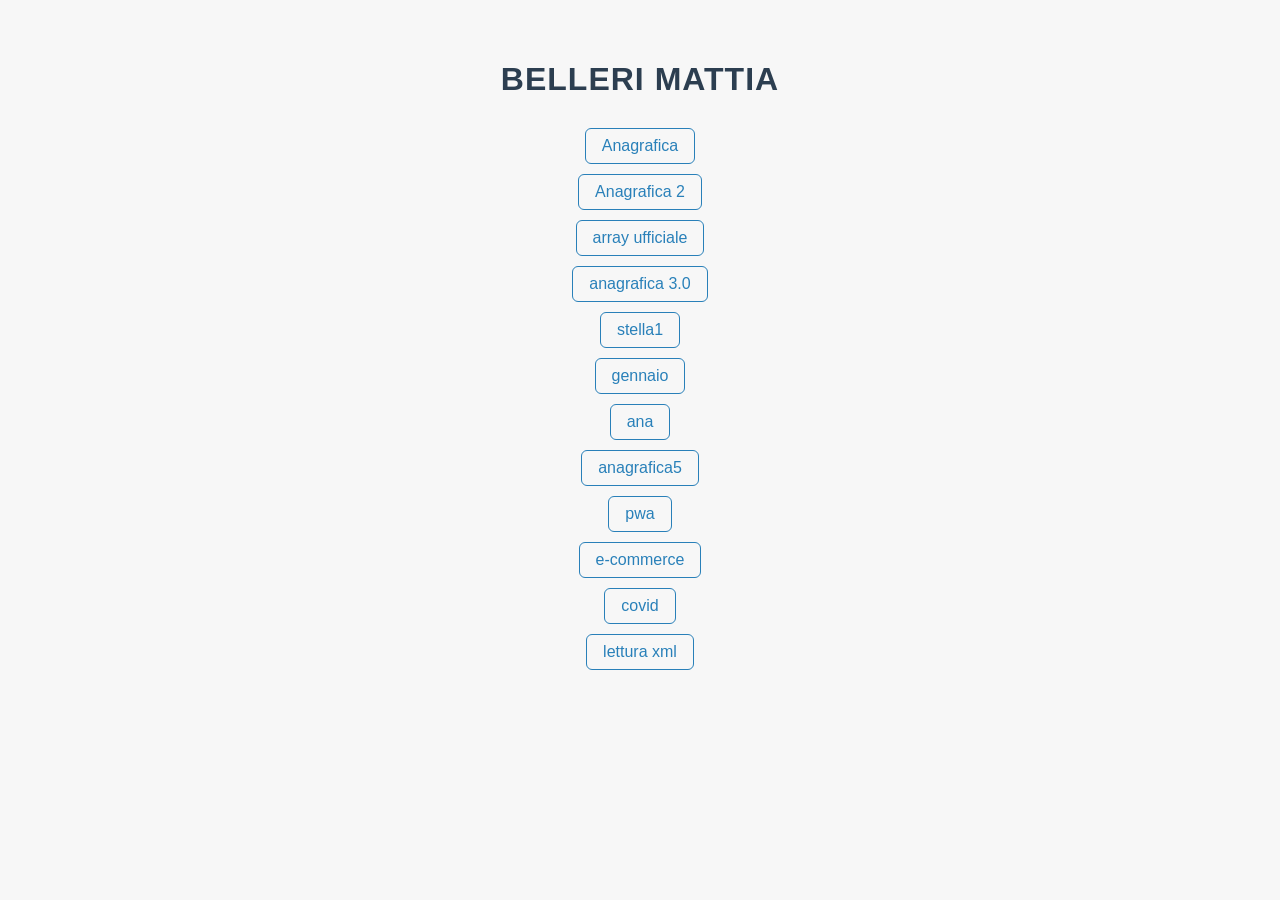
<file: index.html>
<!DOCTYPE html>
<html lang="it">

<head>
    <meta charset="UTF-8">
    <meta name="viewport" content="width=device-width, initial-scale=1.0">
    <title>Belleri Mattia</title>
    <style>
        body {
            font-family: "Segoe UI", Arial, sans-serif;
            background-color: #f7f7f7;
            color: #333;
            margin: 0;
            padding: 40px;
            text-align: center;
        }

        h1 {
            color: #2c3e50;
            margin-bottom: 30px;
            letter-spacing: 1px;
        }

        a {
            display: block;
            margin: 10px auto;
            width: fit-content;
            text-decoration: none;
            color: #2980b9;
            font-weight: 500;
            padding: 8px 16px;
            border: 1px solid #2980b9;
            border-radius: 6px;
            transition: all 0.2s ease-in-out;
        }

        a:hover {
            background-color: #2980b9;
            color: white;
        }

        a:active {
            transform: scale(0.98);
        }
    </style>
</head>

<body>
    <h1>BELLERI MATTIA</h1>

    <a href="eserciziBelleri/anagrafica.html" target="_blank" rel="noopener noreferrer">Anagrafica</a></body>
    <a href="eserciziBelleri/anagrafica2.html" target="_blank" rel="noopener noreferrer">Anagrafica 2</a></body>
    <a href="eserciziBelleri/array ufficiale.html" target="_blank" rel="noopener noreferrer">array ufficiale </a></body>
    <a href="eserciziBelleri/anagrafica 3.0.html" target="_blank" rel="noopener noreferrer">anagrafica 3.0</a></body>
     <a href="eserciziBelleri/stella1.html" target="_blank" rel="noopener noreferrer">stella1</a></body>
   <a href="eserciziBelleri/gennaio.html" target="_blank" rel="noopener noreferrer">gennaio</a></body>
   <a href="eserciziBelleri/ana.html" target="_blank" rel="noopener noreferrer">ana</a></body>
     <a href="eserciziBelleri/anagrafica5.html" target="_blank" rel="noopener noreferrer">anagrafica5</a></body>
     <a href="eserciziBelleri/pwa.html" target="_blank" rel="noopener noreferrer">pwa</a></body>
    <a href="eserciziBelleri/e-commerce.html" target="_blank" rel="noopener noreferrer">e-commerce</a></body>
     <a href="eserciziBelleri/covid.html" target="_blank" rel="noopener noreferrer">covid</a></body>
     <a href="eserciziBelleri/letturaxml.html" target="_blank" rel="noopener noreferrer">lettura xml</a></body>


</html>
</file>
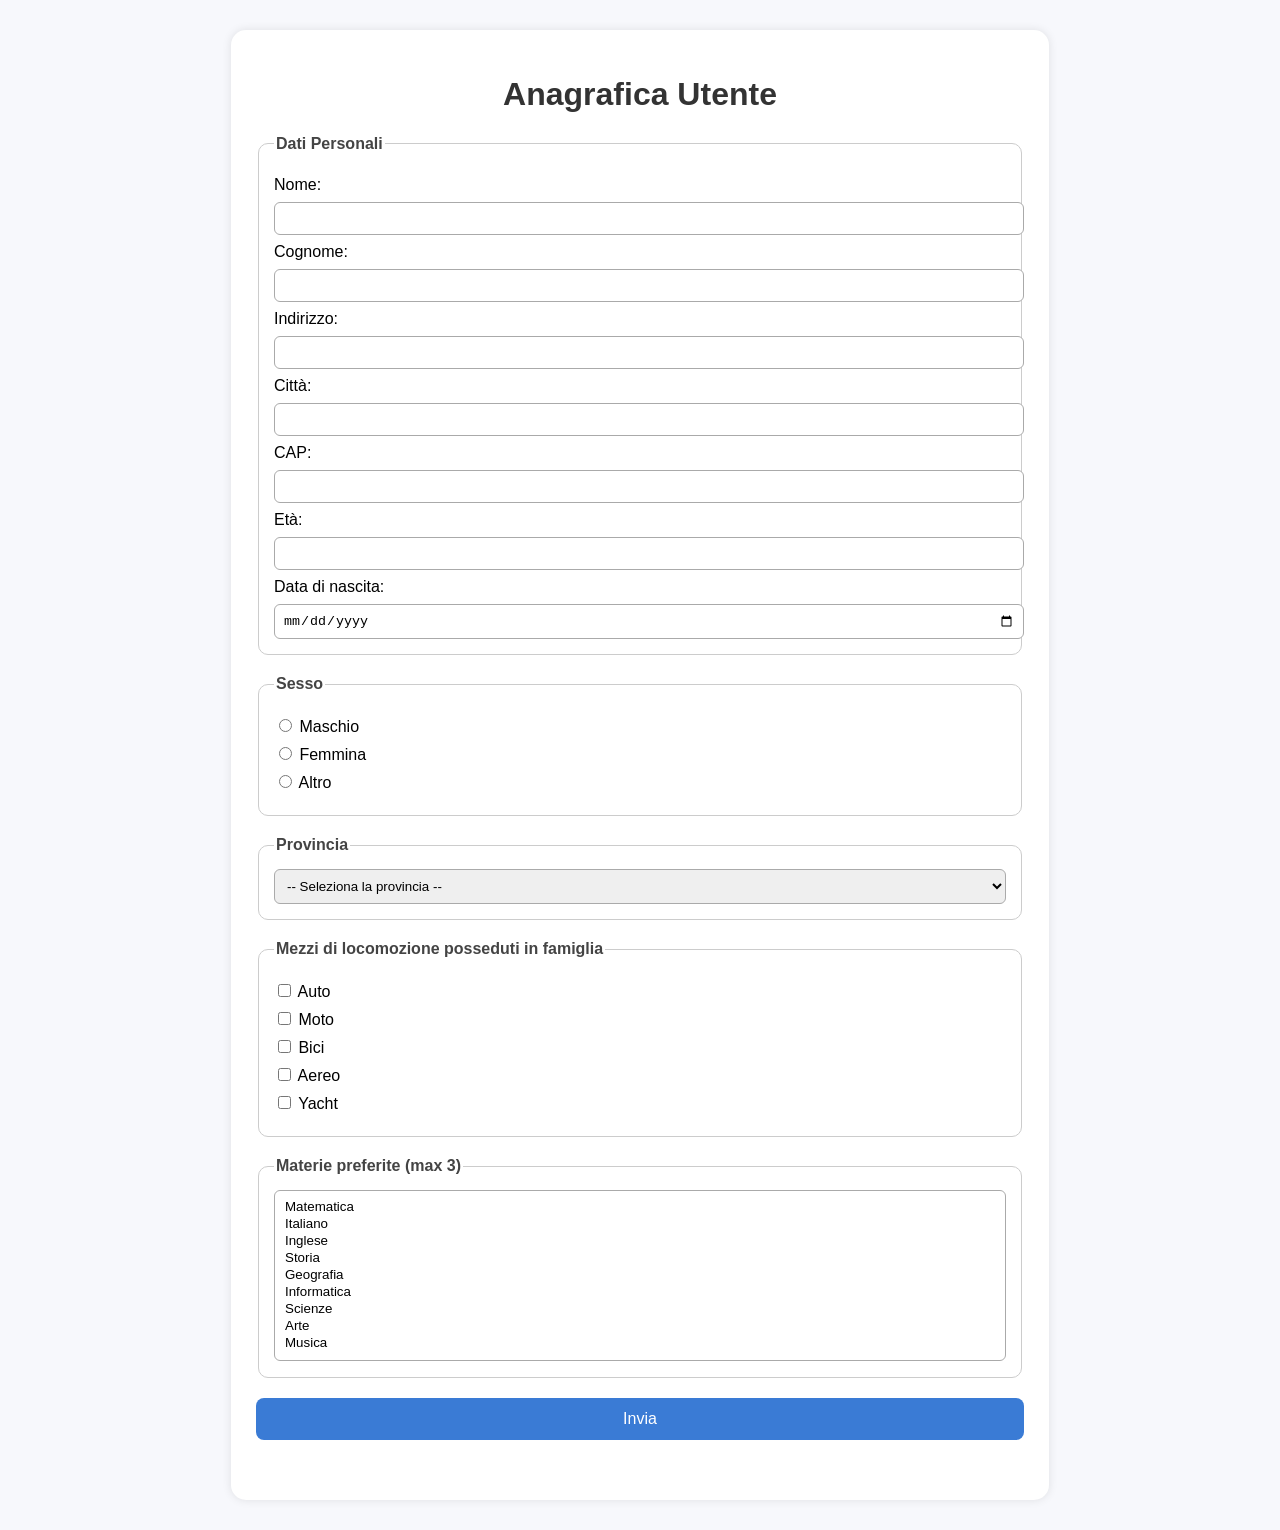
<file: anagrafica2.0html.html>
<!DOCTYPE html>
<html lang="it">
<head>
<meta charset="UTF-8">
<meta name="viewport" content="width=device-width, initial-scale=1.0">
<title>Anagrafica Utente</title>
<style>
body { font-family: Arial, sans-serif; background-color: #f7f8fc; margin:0; padding:0; }
.container { width: 60%; max-width:800px; margin:30px auto; background:white; padding:25px; border-radius:15px; box-shadow:0 0 10px rgba(0,0,0,0.1); }
h1 { text-align:center; color:#333; }
form { display:flex; flex-direction:column; gap:20px; }
fieldset { border:1px solid #ccc; border-radius:10px; padding:15px; }
legend { font-weight:bold; color:#444; }
label { display:block; margin:8px 0; }
input[type="text"], input[type="number"], input[type="date"], select { width:100%; padding:8px; border:1px solid #aaa; border-radius:6px; }
button { background-color:#3a7bd5; color:white; border:none; padding:12px; border-radius:8px; font-size:16px; cursor:pointer; transition: background-color 0.2s ease; }
button:hover { background-color:#2f5fa3; }
#risultato { margin-top:15px; text-align:center; font-weight:bold; color:#2f5fa3; }
</style>
</head>
<body>
<div class="container">
<h1>Anagrafica Utente</h1>
<form id="anagraficaForm">
<fieldset>
<legend>Dati Personali</legend>
<label>Nome:</label>
<input type="text" id="nome" required>
<label>Cognome:</label>
<input type="text" id="cognome" required>
<label>Indirizzo:</label>
<input type="text" id="indirizzo">
<label>Città:</label>
<input type="text" id="citta">
<label>CAP:</label>
<input type="number" id="cap" min="10000" max="99999">
<label>Età:</label>
<input type="number" id="eta" min="0" max="120">
<label>Data di nascita:</label>
<input type="date" id="dataNascita" required>
</fieldset>

<fieldset>
<legend>Sesso</legend>
<label><input type="radio" name="sesso" value="Maschio"> Maschio</label>
<label><input type="radio" name="sesso" value="Femmina"> Femmina</label>
<label><input type="radio" name="sesso" value="Altro"> Altro</label>
</fieldset>

<fieldset>
<legend>Provincia</legend>
<select id="provincia">
<option value="">-- Seleziona la provincia --</option>
<option value="MI">Milano</option>
<option value="RM">Roma</option>
<option value="TO">Torino</option>
<option value="NA">Napoli</option>
<option value="FI">Firenze</option>
<option value="VE">Venezia</option>
<option value="BA">Bari</option>
</select>
</fieldset>

<fieldset>
<legend>Mezzi di locomozione posseduti in famiglia</legend>
<label><input type="checkbox" name="mezzi" value="Auto"> Auto</label>
<label><input type="checkbox" name="mezzi" value="Moto"> Moto</label>
<label><input type="checkbox" name="mezzi" value="Bici"> Bici</label>
<label><input type="checkbox" name="mezzi" value="Aereo"> Aereo</label>
<label><input type="checkbox" name="mezzi" value="Yacht"> Yacht</label>
</fieldset>

<fieldset>
<legend>Materie preferite (max 3)</legend>
<select id="materie" multiple size="9">
<option value="Matematica">Matematica</option>
<option value="Italiano">Italiano</option>
<option value="Inglese">Inglese</option>
<option value="Storia">Storia</option>
<option value="Geografia">Geografia</option>
<option value="Informatica">Informatica</option>
<option value="Scienze">Scienze</option>
<option value="Arte">Arte</option>
<option value="Musica">Musica</option>
</select>
</fieldset>

<button type="submit">Invia</button>
<div id="risultato"></div>
</form>
</div>

<script>
var form = document.getElementById("anagraficaForm");
var materieSelect = document.getElementById("materie");
var risultato = document.getElementById("risultato");

materieSelect.onchange = function() {
  var count = 0;
  for (var i=0;i<materieSelect.options.length;i++){
    if(materieSelect.options[i].selected) count++;
  }
  if(count>3){
    alert("Puoi selezionare al massimo 3 materie.");
    materieSelect.options[materieSelect.selectedIndex].selected=false;
  }
}

form.onsubmit = function(event){
  event.preventDefault();

  var nome = document.getElementById("nome").value;
  var cognome = document.getElementById("cognome").value;
  var data = document.getElementById("dataNascita").value;
  if(data==""){ alert("Inserisci la data di nascita!"); return; }

  var anno = new Date(data).getFullYear();
  var generazione="";
  if(anno>=1901 && anno<=1927) generazione="Greatest Generation";
  else if(anno>=1928 && anno<=1945) generazione="Generazione Silenziosa";
  else if(anno>=1946 && anno<=1964) generazione="Baby Boomers";
  else if(anno>=1965 && anno<=1980) generazione="Generazione X";
  else if(anno>=1981 && anno<=1996) generazione="Millennials";
  else if(anno>=1997 && anno<=2012) generazione="Generazione Z";
  else if(anno>=2013) generazione="Generazione Alpha";
  else generazione="Anno non valido";

  var sessoElems=document.getElementsByName("sesso");
  var sesso="";
  for(var i=0;i<sessoElems.length;i++){
    if(sessoElems[i].checked){ sesso=sessoElems[i].value; break; }
  }

  var mezziElems=document.getElementsByName("mezzi");
  var mezziArray=[];
  for(var i=0;i<mezziElems.length;i++){
    if(mezziElems[i].checked) mezziArray.push(mezziElems[i].value);
  }

  var materieArray=[];
  for(var i=0;i<materieSelect.options.length;i++){
    if(materieSelect.options[i].selected) materieArray.push(materieSelect.options[i].value);
  }

  var provincia=document.getElementById("provincia").value;

  risultato.innerHTML=
  "Ciao "+nome+" "+cognome+"!<br>"+
  "Sesso: "+(sesso||"non selezionato")+"<br>"+
  "Provincia: "+(provincia||"non selezionata")+"<br>"+
  "Appartieni alla <strong>"+generazione+"</strong>.<br>"+
  "Mezzi posseduti: "+(mezziArray.length>0?mezziArray.join(", "):"nessuno")+"<br>"+
  "Materie preferite: "+(materieArray.length>0?materieArray.join(", "):"nessuna");
}
</script>
</body>
</html>
</file>
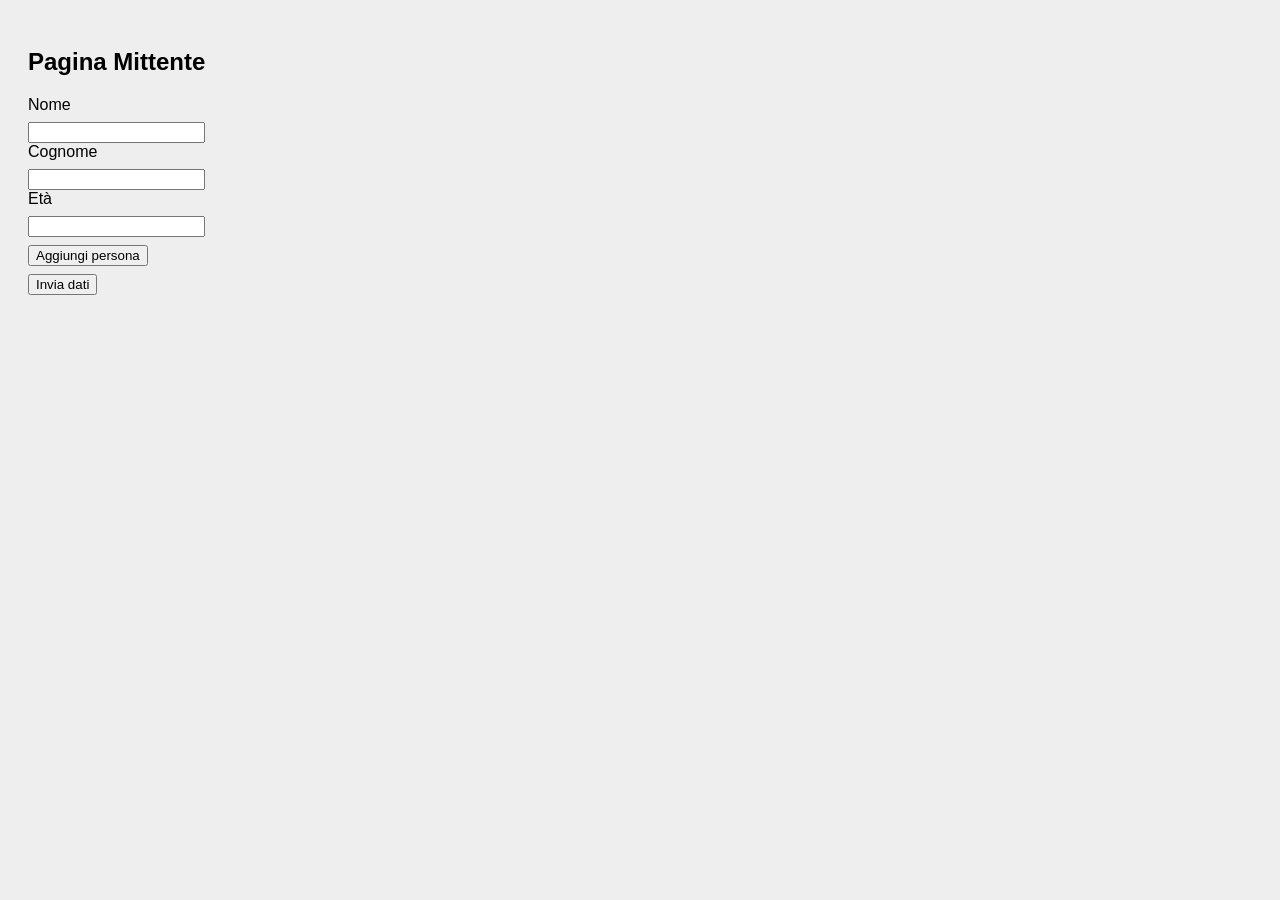
<file: eserciziBelleri/ana.html>
<!DOCTYPE html>
<html lang="it">
<head>
<meta charset="UTF-8">
<title>Anagrafica 3.0</title>

<style>
body {
    font-family: Arial;
    background-color: #eee;
    padding: 20px;
}

input, button {
    display: block;
    margin-top: 8px;
}

table {
    border-collapse: collapse;
    margin-top: 20px;
}

th, td {
    border: 1px solid black;
    padding: 6px;
}
</style>
</head>

<body>

<h2 id="titolo"></h2>

<!-- ===== MITTENTE ===== -->
<div id="mittente">
    <label>Nome</label>
    <input type="text" id="nome">

    <label>Cognome</label>
    <input type="text" id="cognome">

    <label>Età</label>
    <input type="number" id="eta">

    <button onclick="aggiungi()">Aggiungi persona</button>
    <button onclick="invia()">Invia dati</button>
</div>

<!-- ===== DESTINATARIO ===== -->
<div id="destinatario" style="display:none">
    <table>
        <tr>
            <th>Indice</th>
            <th>Nome</th>
            <th>Cognome</th>
            <th>Età</th>
        </tr>
        <tbody id="tabella"></tbody>
    </table>
</div>

<script>
let parametri = new URLSearchParams(window.location.search);
let indici = parametri.get("indici");

// array globale
let persone = [];

// ===== MITTENTE =====
if (indici == null) {

    document.getElementById("titolo").innerHTML = "Pagina Mittente";

    function aggiungi() {

        let nome = document.getElementById("nome").value;
        let cognome = document.getElementById("cognome").value;
        let eta = document.getElementById("eta").value;

        let persona = {
            nome: nome,
            cognome: cognome,
            eta: eta
        };

        persone.push(persona);

        // pulizia campi
        document.getElementById("nome").value = "";
        document.getElementById("cognome").value = "";
        document.getElementById("eta").value = "";
    }

    function invia() {

        // salvo array nel localStorage
        localStorage.setItem("persone", JSON.stringify(persone));

        // creo indici 01, 02, ...
        let listaIndici = "";
        for (let i = 0; i < persone.length; i++) {
            listaIndici += (i + 1).toString().padStart(2, "0") + ",";
        }

        listaIndici = listaIndici.slice(0, -1);

        // ricarico la pagina con parametri
        window.location.search = "?indici=" + listaIndici;
    }

// ===== DESTINATARIO =====
} else {

    document.getElementById("titolo").innerHTML = "Pagina Destinatario";
    document.getElementById("mittente").style.display = "none";
    document.getElementById("destinatario").style.display = "block";

    let persone = JSON.parse(localStorage.getItem("persone"));
    let arrayIndici = indici.split(",");

    let tabella = document.getElementById("tabella");

    for (let i = 0; i < persone.length; i++) {
        tabella.innerHTML +=
            "<tr>" +
            "<td>" + arrayIndici[i] + "</td>" +
            "<td>" + persone[i].nome + "</td>" +
            "<td>" + persone[i].cognome + "</td>" +
            "<td>" + persone[i].eta + "</td>" +
            "</tr>";
    }
}
</script>

</body>
</html>
</file>
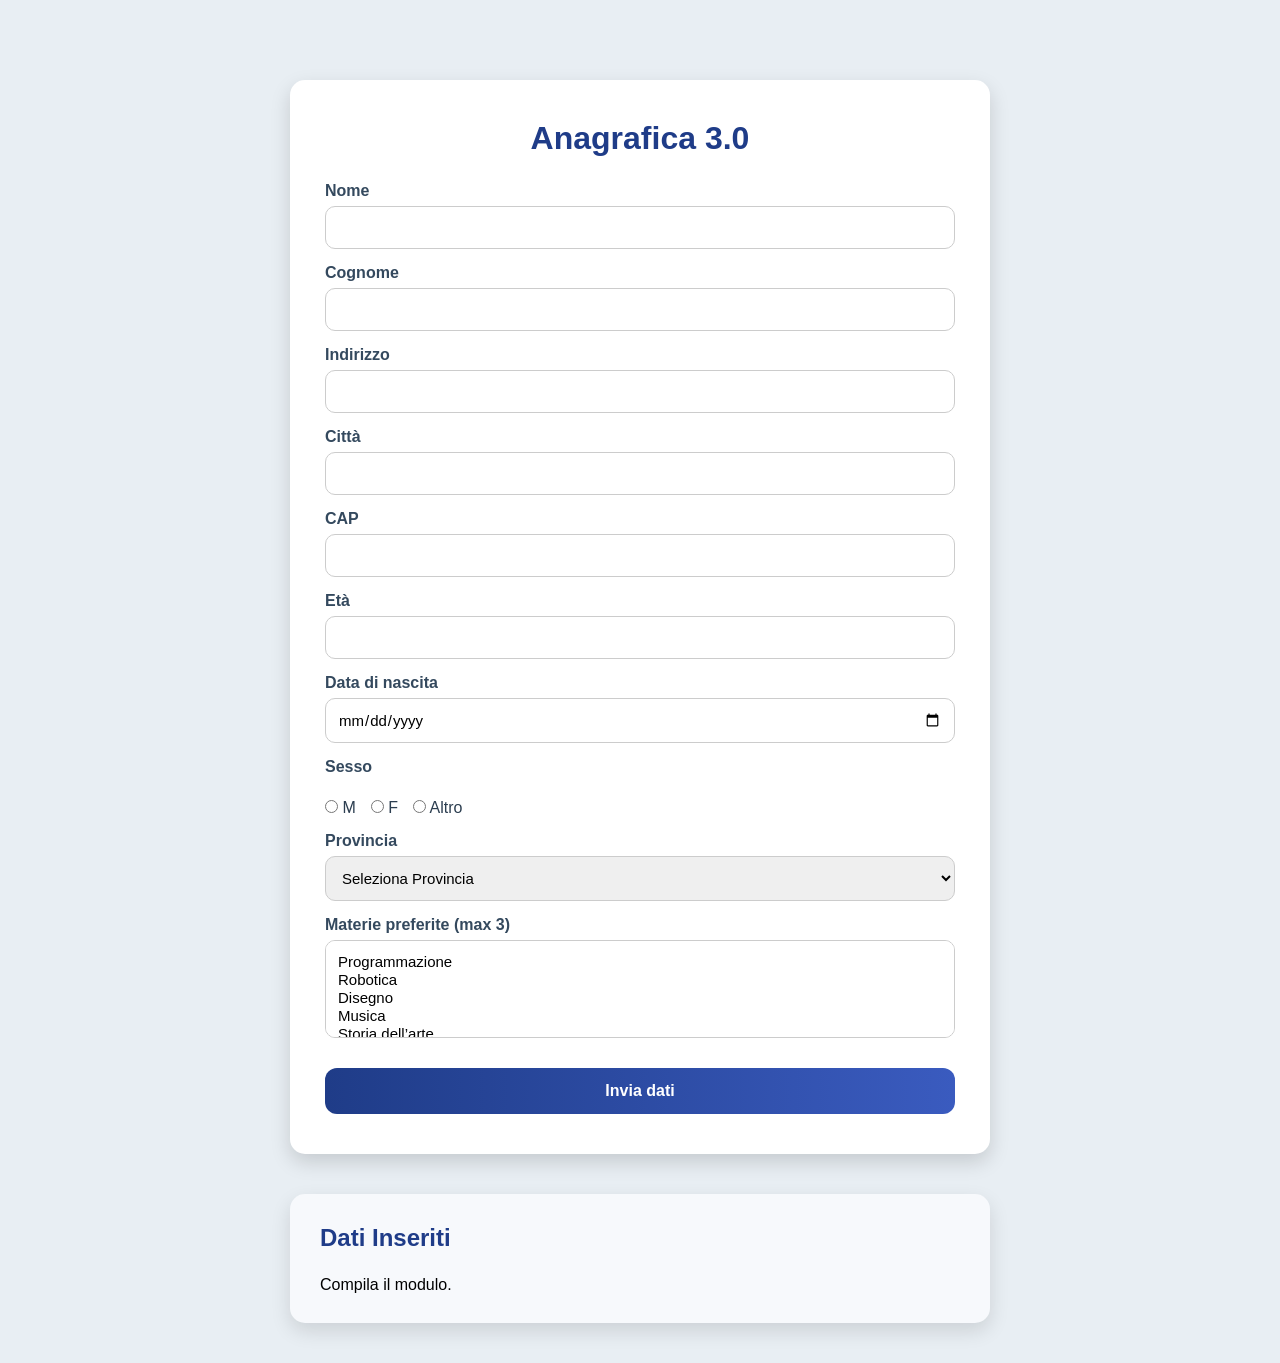
<file: eserciziBelleri/anagrafica 3.0.html>
<html lang="it">
<head>
<meta charset="UTF-8">
<meta name="viewport" content="width=device-width, initial-scale=1.0">
<title>Anagrafica 3.0</title>
<link rel="stylesheet" href="style.css">
</head>
<body>

<form id="anagraficaForm">
    <h1>Anagrafica 3.0</h1>

    <label for="nome">Nome</label>
    <input type="text" id="nome" name="nome" required>

    <label for="cognome">Cognome</label>
    <input type="text" id="cognome" name="cognome" required>

    <label for="indirizzo">Indirizzo</label>
    <input type="text" id="indirizzo" name="indirizzo">

    <label for="citta">Città</label>
    <input type="text" id="citta" name="citta">

    <label for="cap">CAP</label>
    <input type="text" id="cap" name="cap">

    <label for="eta">Età</label>
    <input type="number" id="eta" name="eta">

    <label for="dataNascita">Data di nascita</label>
    <input type="date" id="dataNascita" name="dataNascita">

    <label>Sesso</label>
    <div class="radio-group">
        <label><input type="radio" name="sesso" value="M"> M</label>
        <label><input type="radio" name="sesso" value="F"> F</label>
        <label><input type="radio" name="sesso" value="Altro"> Altro</label>
    </div>

    <label for="provincia">Provincia</label>
    <select id="provincia" name="provincia">
        <option value="">Seleziona Provincia</option>
        <option value="FI">Firenze</option>
        <option value="BO">Bologna</option>
        <option value="MI">Milano</option>
        <option value="RM">Roma</option>
        <option value="TO">Torino</option>
        <option value="PA">Palermo</option>
        <option value="VE">Venezia</option>
        <option value="NA">Napoli</option>
        <option value="CT">Catania</option>
        <option value="GE">Genova</option>
    </select>

    <label>Materie preferite (max 3)</label>
    <select id="materie" name="materie" multiple>
        <option>Programmazione</option>
        <option>Robotica</option>
        <option>Disegno</option>
        <option>Musica</option>
        <option>Storia dell’arte</option>
        <option>Geografia</option>
        <option>Letteratura</option>
        <option>Scienze</option>
        <option>Educazione fisica</option>
    </select>

    <input type="button" value="Invia dati" onclick="miaFunzione()">
</form>

<div id="output">
    <h2>Dati Inseriti</h2>
    <p>Compila il modulo.</p>
</div>

<script>
function miaFunzione() {
    let persona = {};

    persona.nome = document.getElementById("nome").value;
    persona.cognome = document.getElementById("cognome").value;
    persona.indirizzo = {
        via: document.getElementById("indirizzo").value,
        citta: document.getElementById("citta").value,
        cap: document.getElementById("cap").value
    };
    persona.eta = parseInt(document.getElementById("eta").value);
    persona.dataNascita = document.getElementById("dataNascita").value;

    let radios = document.getElementsByName("sesso");
    persona.sesso = "Non specificato";
    for (let i = 0; i < radios.length; i++) {
        if (radios[i].checked) {
            persona.sesso = radios[i].value;
            break;
        }
    }

    persona.provincia = document.getElementById("provincia").value;

    let checkbox = document.getElementsByName("mezzi");
    persona.mezziPosseduti = [];
    for (let i = 0; i < checkbox.length; i++) {
        if (checkbox[i].checked) persona.mezziPosseduti.push(checkbox[i].value);
    }
    if (persona.mezziPosseduti.length === 0) persona.mezziPosseduti = ["Nessuno"];

    let selected = document.getElementById("materie").selectedOptions;
    persona.materiePreferite = [];
    for (let i = 0; i < selected.length; i++) {
        persona.materiePreferite.push(selected[i].value);
    }
    if (persona.materiePreferite.length === 0) persona.materiePreferite = ["Nessuna"];

    let eta = persona.eta;
    if (eta >= 0 && eta <= 12) persona.generazione = "Generazione Alpha";
    else if (eta >= 13 && eta <= 28) persona.generazione = "Generazione Z";
    else if (eta >= 29 && eta <= 44) persona.generazione = "Millennials";
    else if (eta >= 45 && eta <= 60) persona.generazione = "Generazione X";
    else if (eta >= 61 && eta <= 79) persona.generazione = "Baby Boomers";
    else if (eta >= 80 && eta <= 97) persona.generazione = "Silent Generation";
    else if (eta >= 98) persona.generazione = "Greatest Generation";
    else persona.generazione = "Età non valida o non inserita";

    let html = "<h2>Dati Inseriti</h2>";
    html += "<p><strong>Nome:</strong> " + persona.nome + "</p>";
    html += "<p><strong>Cognome:</strong> " + persona.cognome + "</p>";
    html += "<p><strong>Indirizzo:</strong> " + persona.indirizzo.via + "</p>";
    html += "<p><strong>Città:</strong> " + persona.indirizzo.citta + "</p>";
    html += "<p><strong>CAP:</strong> " + persona.indirizzo.cap + "</p>";
    html += "<p><strong>Età:</strong> " + (persona.eta || "Non specificata") + "</p>";
    html += "<p><strong>Data di nascita:</strong> " + (persona.dataNascita || "Non indicata") + "</p>";
    html += "<p><strong>Sesso:</strong> " + persona.sesso + "</p>";
    html += "<p><strong>Provincia:</strong> " + persona.provincia + "</p>";
    html += "<p><strong>Mezzi posseduti:</strong> " + persona.mezziPosseduti.join(", ") + "</p>";
    html += "<p><strong>Materie preferite:</strong> " + persona.materiePreferite.join(", ") + "</p>";
    html += "<p><strong>Generazione:</strong> " + persona.generazione + "</p>";

    document.getElementById("output").innerHTML = html;
}
</script>

</body>
</html>
</file>
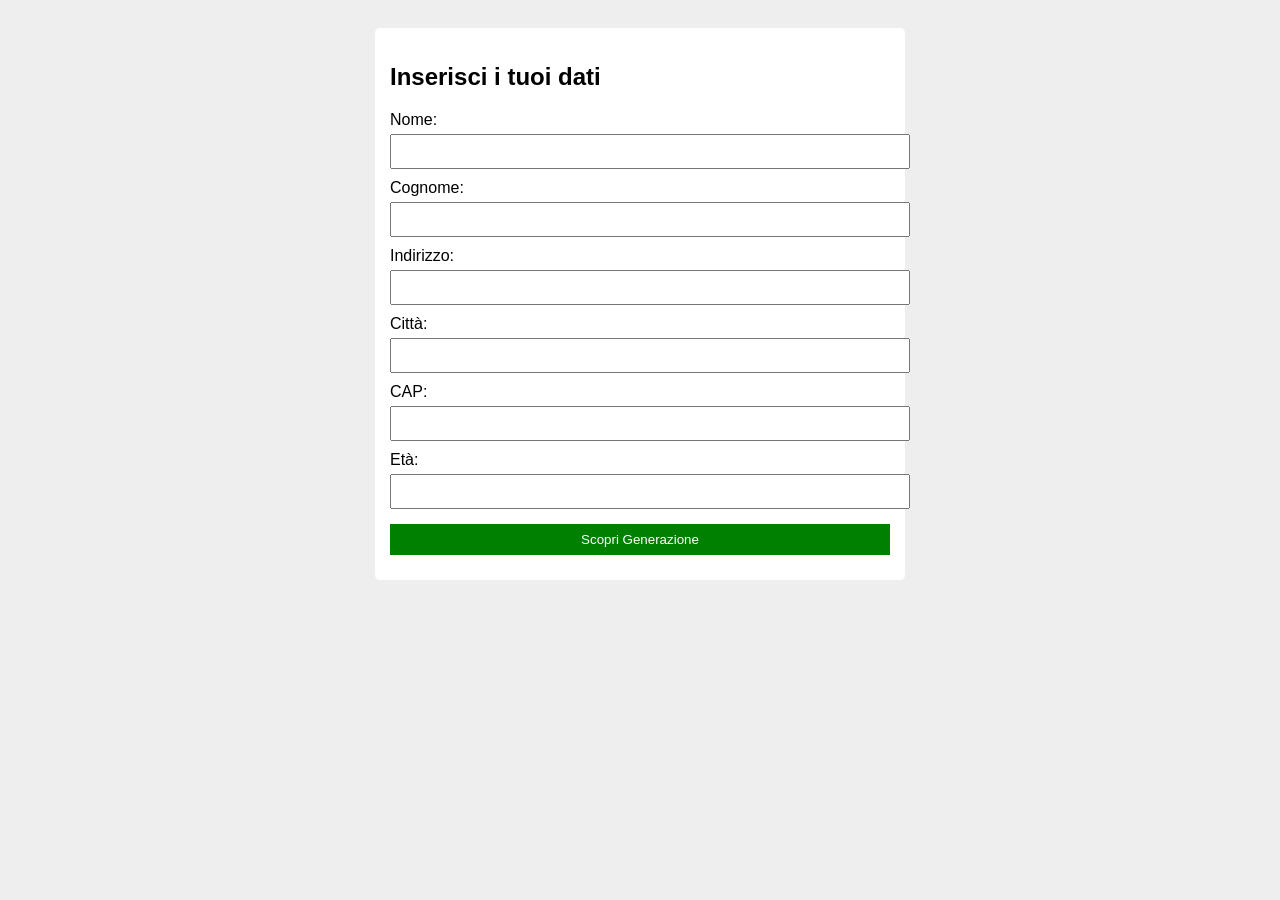
<file: eserciziBelleri/anagrafica.html>
<!DOCTYPE html>
<html lang="it">
<head>
    <meta charset="UTF-8">
    <title>Dati Utente</title>
    <style>
        body {
            font-family: Arial;
            background: #eee;
            padding: 20px;
        }
        .box {
            background: white;
            padding: 15px;
            max-width: 500px;
            margin: auto;
            border-radius: 5px;
        }
        input, button {
            width: 100%;
            padding: 8px;
            margin-top: 5px;
            margin-bottom: 10px;
        }
        button {
            background: green;
            color: white;
            border: none;
        }
    </style>
</head>
<body>

<div class="box">
    <h2>Inserisci i tuoi dati</h2>

    <form name="formUtente">
        <label>Nome:</label>
        <input type="text" name="nome" required>

        <label>Cognome:</label>
        <input type="text" name="cognome" required>

        <label>Indirizzo:</label>
        <input type="text" name="indirizzo" required>

        <label>Città:</label>
        <input type="text" name="citta" required>

        <label>CAP:</label>
        <input type="text" name="cap" required>

        <label>Età:</label>
        <input type="number" name="eta" required min="0" max="120">

        <button type="button" onclick="calcola()">Scopri Generazione</button>
    </form>
</div>

<script>
function calcola() {
    let nome = document.formUtente.nome.value;
    let cognome = document.formUtente.cognome.value;
    let indirizzo = document.formUtente.indirizzo.value;
    let citta = document.formUtente.citta.value;
    let cap = document.formUtente.cap.value;
    let eta = document.formUtente.eta.value;

    if (eta == "" || eta < 0) {
        alert("Inserisci un'età valida!");
        return;
    }

    let anno = 2025 - eta;

    let gen = "";

    if (anno >= 2013) gen = "Generazione Alpha (2013 - oggi)";
    else if (anno >= 1997) gen = "Generazione Z (1997 - 2012)";
    else if (anno >= 1981) gen = "Millennials (1981 - 1996)";
    else if (anno >= 1965) gen = "Generazione X (1965 - 1980)";
    else if (anno >= 1946) gen = "Baby Boomers (1946 - 1964)";
    else if (anno >= 1928) gen = "Generazione Silenziosa (1928 - 1945)";
    else gen = "Greatest Generation (1901 - 1927)";

    alert(
        "Ciao " + nome + " " + cognome + "!\n" +
        "Abiti in " + indirizzo + ", " + citta + " (" + cap + ").\n" +
        "Hai " + eta + " anni e appartieni a: " + gen + "."
    );
}
</script>

</body>
</html>
</file>
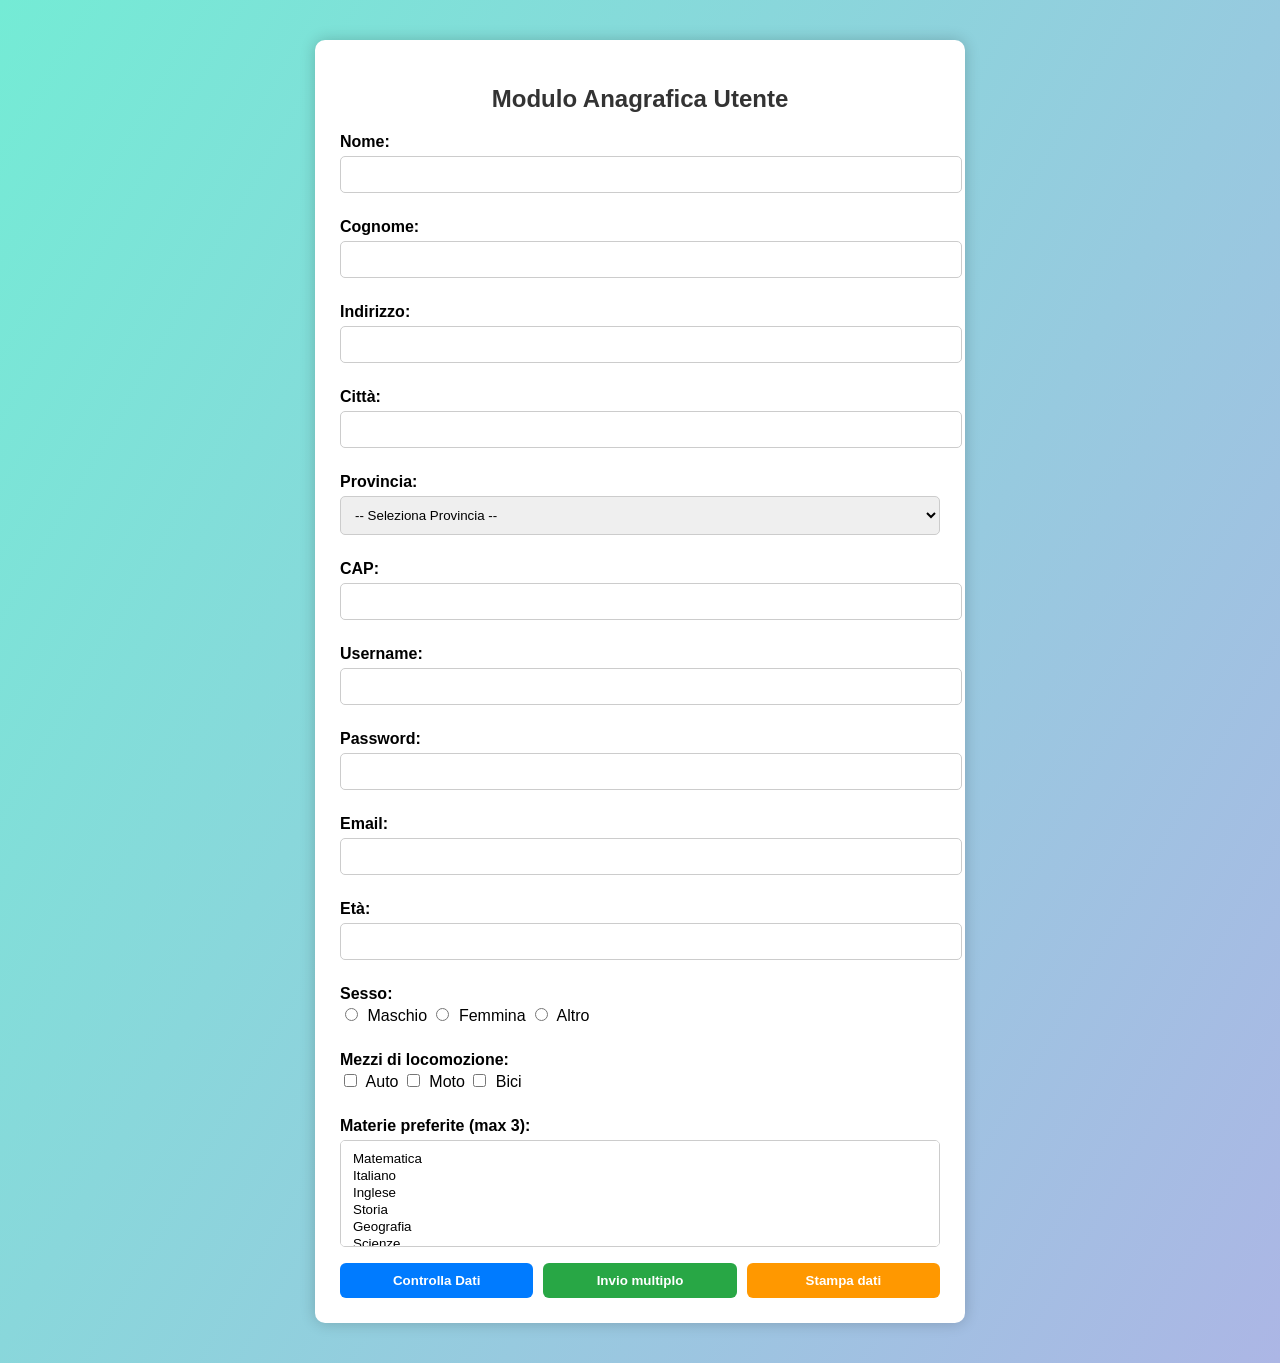
<file: eserciziBelleri/anagrafica5.html>
<!DOCTYPE html>
<html lang="it">
<head>
<meta charset="UTF-8">
<title>Registrazione Utente</title>

<style>
    body {
        font-family: Verdana, sans-serif;
        background: linear-gradient(120deg, #74ebd5, #ACB6E5);
        margin: 0;
        padding: 0;
    }

    .container {
        width: 600px;
        margin: 40px auto;
        background: white;
        padding: 25px;
        border-radius: 10px;
        box-shadow: 0 0 15px rgba(0,0,0,0.2);
    }

    h2 {
        text-align: center;
        color: #333;
    }

    label {
        font-weight: bold;
        margin-top: 10px;
        display: block;
    }

    input, select {
        width: 100%;
        padding: 10px;
        margin-top: 5px;
        margin-bottom: 15px;
        border-radius: 5px;
        border: 1px solid #ccc;
    }

    .radio-group, .check-group {
        margin-bottom: 15px;
    }

    .radio-group input,
    .check-group input {
        width: auto;
        margin-right: 5px;
    }

    .buttons {
        display: flex;
        gap: 10px;
    }

    button {
        flex: 1;
        padding: 10px;
        border: none;
        border-radius: 6px;
        color: white;
        font-weight: bold;
        cursor: pointer;
    }

    .btn-validate { background: #007bff; }
    .btn-send { background: #28a745; }
    .btn-print { background: #ff9800; }
</style>
</head>

<body>

<div class="container">
    <h2>Modulo Anagrafica Utente</h2>

    <label>Nome:</label>
    <input type="text" id="nome">

    <label>Cognome:</label>
    <input type="text" id="cognome">

    <label>Indirizzo:</label>
    <input type="text" id="indirizzo">

    <label>Città:</label>
    <input type="text" id="citta">

    <label>Provincia:</label>
    <select id="provincia">
        <option value="">-- Seleziona Provincia --</option>
        <option value="RM">Roma</option>
        <option value="MI">Milano</option>
        <option value="NA">Napoli</option>
        <option value="TO">Torino</option>
        <option value="FI">Firenze</option>
    </select>

    <label>CAP:</label>
    <input type="text" id="cap">

    <label>Username:</label>
    <input type="text" id="username">

    <label>Password:</label>
    <input type="password" id="password">

    <label>Email:</label>
    <input type="text" id="email">

    <label>Età:</label>
    <input type="number" id="eta" min="0" max="120">

    <label>Sesso:</label>
    <div class="radio-group">
        <input type="radio" name="sesso" value="Maschio"> Maschio
        <input type="radio" name="sesso" value="Femmina"> Femmina
        <input type="radio" name="sesso" value="Altro"> Altro
    </div>

    <label>Mezzi di locomozione:</label>
    <div class="check-group">
        <input type="checkbox" name="mezzi" value="Auto"> Auto
        <input type="checkbox" name="mezzi" value="Moto"> Moto
        <input type="checkbox" name="mezzi" value="Bici"> Bici
    </div>

    <label>Materie preferite (max 3):</label>
    <select id="materie" multiple size="5">
        <option>Matematica</option>
        <option>Italiano</option>
        <option>Inglese</option>
        <option>Storia</option>
        <option>Geografia</option>
        <option>Scienze</option>
    </select>

    <div class="buttons">
        <button class="btn-validate" onclick="valida()">Controlla Dati</button>
        <button class="btn-send" onclick="inviaMultiplo()">Invio multiplo</button>
        <button class="btn-print" onclick="vaiAllaStampa()">Stampa dati</button>
    </div>
</div>

<script>

    function inviaMultiplo() {
    
        let nome = document.getElementById("nome").value.trim();
        let cognome = document.getElementById("cognome").value.trim();
        let cap = document.getElementById("cap").value.trim();
        let username = document.getElementById("username").value.trim();
        let password = document.getElementById("password").value.trim();
        let email = document.getElementById("email").value.trim();
        let eta = document.getElementById("eta").value;
  
        let nomeCognomeRegex = /^[A-Za-z]+$/;
        let capRegex = /^[0-9]+$/;
        let usernameRegex = /^[A-Za-z0-9!@#$%^&*._-]{3,16}$/;
        let emailRegex = /^[^\s@]+@[^\s@]+\.[^\s@]+$/;
        let passwordRegex = /^(?=.*[A-Z])(?=.*[0-9])(?=.*[!@#$%^&*._-]).{4,}$/;
    
    
        if (nome === "" || !nomeCognomeRegex.test(nome)) {
            alert("Nome non valido: solo lettere.");
            return;
        }
    
        if (cognome === "" || !nomeCognomeRegex.test(cognome)) {
            alert("Cognome non valido: solo lettere.");
            return;
        }
    
        if (!capRegex.test(cap)) {
            alert("CAP non valido: solo numeri.");
            return;
        }
    
        if (!usernameRegex.test(username)) {
            alert("Username non valido: 3-16 caratteri ammessi.");
            return;
        }
    
        if (!passwordRegex.test(password)) {
            alert("Password non valida:\n- minimo 4 caratteri\n- almeno una maiuscola\n- almeno un numero\n- almeno un carattere speciale");
            return;
        }
    
        if (!emailRegex.test(email)) {
            alert("Email non valida.");
            return;
        }
    
        // Se tutti i controlli sono superati
    
        let persone = JSON.parse(localStorage.getItem("persone")) || [];
    
        if (persone.length >= 4) {
            alert("Massimo 4 persone");
            return;
        }
    
        let persona = {
            nome: nome,
            cognome: cognome,
            eta: eta
        };
    
        persone.push(persona);
        localStorage.setItem("persone", JSON.stringify(persone));
    
        alert("Persona inserita (" + persone.length + ")");
    }
    
    function vaiAllaStampa() {
        window.location.href = "stampaNuova.html";
    }
    
</script>

</body>
</html>
</file>
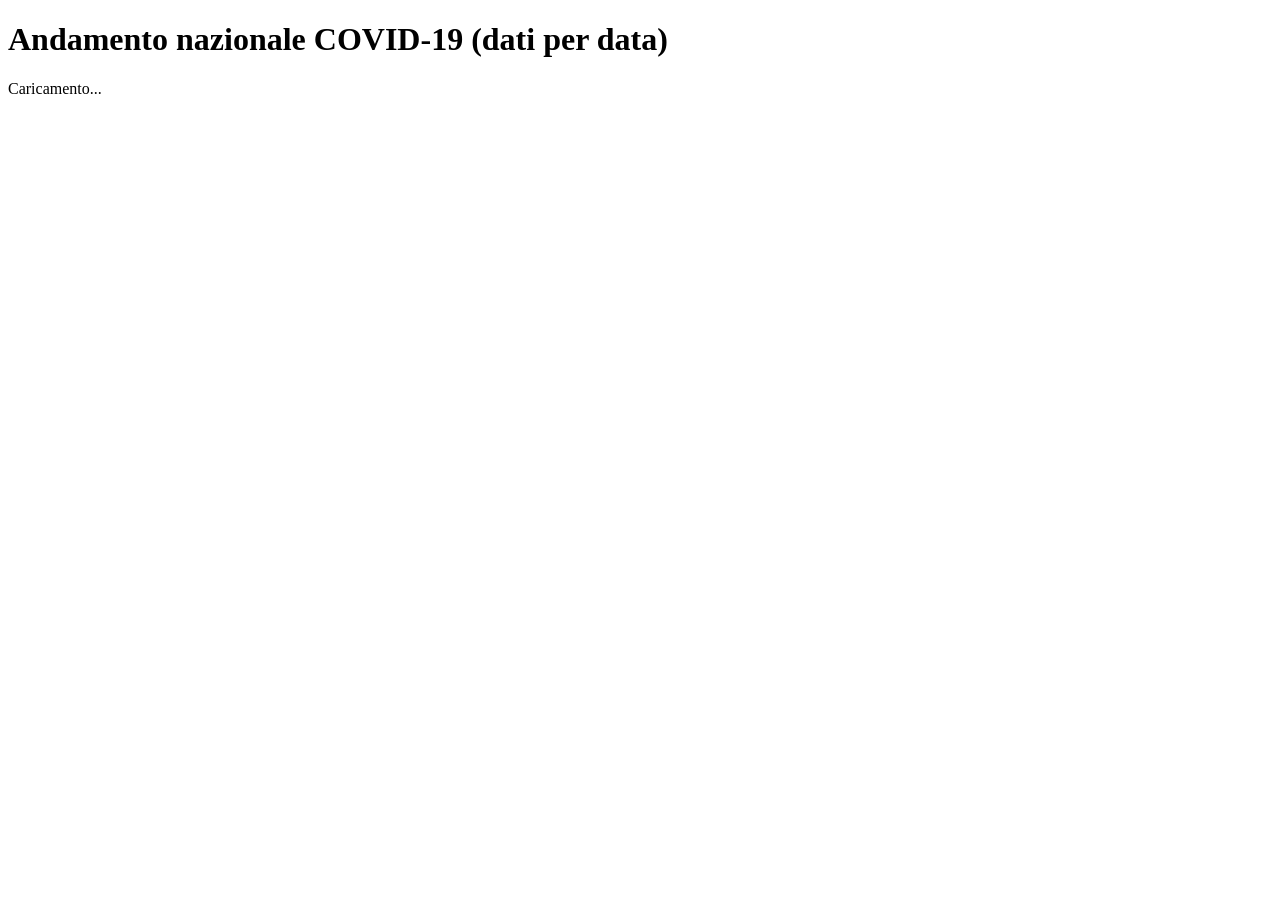
<file: eserciziBelleri/covid.html>
<!DOCTYPE html>
<html lang="it">
<head>
<meta charset="UTF-8">
<title>Andamento nazionale COVID-19</title>
<style>
table, th, td {
  border: 1px solid black;
  border-collapse: collapse;
}
th, td {
  padding: 4px 8px;
  text-align: right;
}
th {
  background-color: #dddddd;
}
</style>
</head>
<body>

<h1>Andamento nazionale COVID-19 (dati per data)</h1>
<p id="demo">Caricamento...</p>

<script>
var xmlhttp = new XMLHttpRequest();

xmlhttp.onreadystatechange = function() {
  if (this.readyState == 4 && this.status == 200) {
    var myObj = JSON.parse(this.responseText);
    var txt = "";
    var i;

    txt += "<table>";
    txt += "<tr>";
    txt += "<th>Data</th>";
    txt += "<th>Ricoverati con sintomi</th>";
    txt += "<th>Terapia intensiva</th>";
    txt += "<th>Totale ospedalizzati</th>";
    txt += "<th>Isolamento domiciliare</th>";
    txt += "<th>Totale positivi</th>";
    txt += "<th>Variazione totale positivi</th>";
    txt += "<th>Nuovi positivi</th>";
    txt += "<th>Dimessi guariti</th>";
    txt += "<th>Deceduti</th>";
    txt += "<th>Totale casi</th>";
    txt += "<th>Tamponi</th>";
    txt += "</tr>";

    for (i = 0; i < myObj.length; i++) {
      txt += "<tr>";
      txt += "<td>" + myObj[i].data.substring(0, 10) + "</td>";
      txt += "<td>" + myObj[i].ricoverati_con_sintomi + "</td>";
      txt += "<td>" + myObj[i].terapia_intensiva + "</td>";
      txt += "<td>" + myObj[i].totale_ospedalizzati + "</td>";
      txt += "<td>" + myObj[i].isolamento_domiciliare + "</td>";
      txt += "<td>" + myObj[i].totale_positivi + "</td>";
      txt += "<td>" + myObj[i].variazione_totale_positivi + "</td>";
      txt += "<td>" + myObj[i].nuovi_positivi + "</td>";
      txt += "<td>" + myObj[i].dimessi_guariti + "</td>";
      txt += "<td>" + myObj[i].deceduti + "</td>";
      txt += "<td>" + myObj[i].totale_casi + "</td>";
      txt += "<td>" + myObj[i].tamponi + "</td>";
      txt += "</tr>";
    }

    txt += "</table>";
    document.getElementById("demo").innerHTML = txt;
  }
};

xmlhttp.open("GET", "https://raw.githubusercontent.com/pcm-dpc/COVID-19/master/dati-json/dpc-covid19-ita-andamento-nazionale.json", true);
xmlhttp.send();
</script>

</body>
</html>
</file>
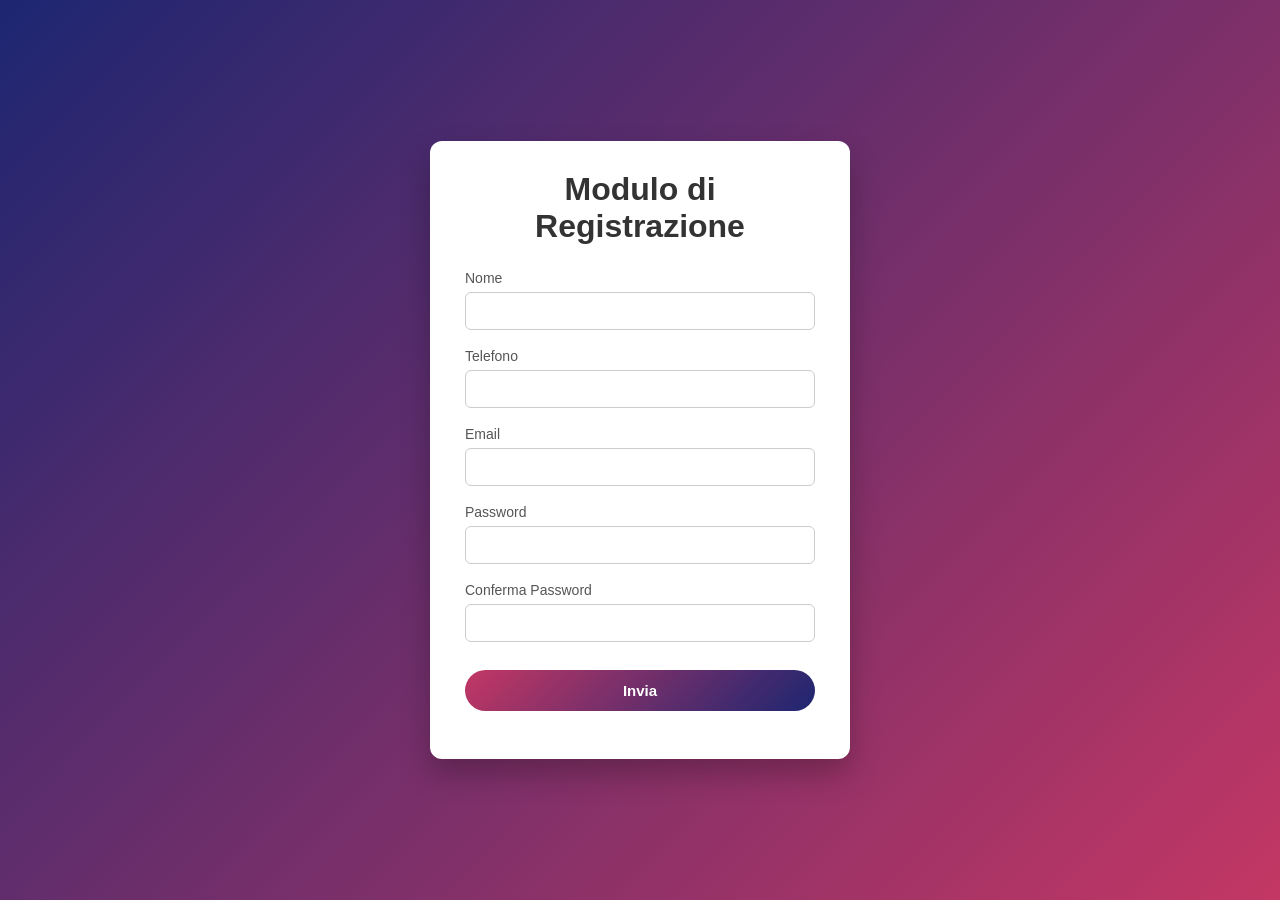
<file: eserciziBelleri/gennaio.html>
<!DOCTYPE html>
<html lang="it">
<head>
    <meta charset="UTF-8">
    <meta name="viewport" content="width=device-width, initial-scale=1.0">
    <title>Modulo di Registrazione</title>

    <style>
        
        * {
            margin: 0;
            padding: 0;
            box-sizing: border-box;
            font-family: "Segoe UI", Tahoma, Geneva, Verdana, sans-serif;
        }

        body {
            min-height: 100vh;
            background: linear-gradient(135deg, #1d2671, #c33764);
            display: flex;
            justify-content: center;
            align-items: center;
        }

        .container {
            background-color: #ffffff;
            width: 100%;
            max-width: 420px;
            padding: 30px 35px;
            border-radius: 12px;
            box-shadow: 0 15px 30px rgba(0, 0, 0, 0.25);
        }

        .container h1 {
            text-align: center;
            margin-bottom: 25px;
            color: #333;
        }

        .form-group {
            display: flex;
            flex-direction: column;
            margin-bottom: 18px;
        }

        .form-group label {
            margin-bottom: 6px;
            font-size: 14px;
            color: #555;
        }

        .form-group input[type="text"],
        .form-group input[type="email"],
        .form-group input[type="password"] {
            padding: 10px 12px;
            border-radius: 6px;
            border: 1px solid #ccc;
            font-size: 14px;
        }

        .form-group input:focus {
            outline: none;
            border-color: #c33764;
            box-shadow: 0 0 6px rgba(195, 55, 100, 0.4);
        }

        .form-group input[type="button"] {
            margin-top: 10px;
            padding: 12px;
            background: linear-gradient(135deg, #c33764, #1d2671);
            color: white;
            border: none;
            border-radius: 25px;
            font-size: 15px;
            font-weight: bold;
            cursor: pointer;
        }

        .form-group input[type="button"]:hover {
            box-shadow: 0 8px 15px rgba(0, 0, 0, 0.25);
        }
    </style>
</head>

<body>

    <div class="container">
        <h1>Modulo di Registrazione</h1>

        <form method="post" action="#" name="invio">
            <div class="form-group">
                <label for="nome">Nome</label>
                <input type="text" name="nome" id="nome" required>
            </div>

            <div class="form-group">
                <label for="telefono">Telefono</label>
                <input type="text" name="telefono" id="telefono" required>
            </div>

            <div class="form-group">
                <label for="email">Email</label>
                <input type="email" name="email" id="email" required>
            </div>

            <div class="form-group">
                <label for="password">Password</label>
                <input type="password" name="password" id="password" required>
            </div>

            <div class="form-group">
                <label for="conferma">Conferma Password</label>
                <input type="password" name="conferma" id="conferma" required>
            </div>

            <div class="form-group">
                <input type="button" value="Invia" onclick="valida()">
            </div>
        </form>
    </div>

    <script>
        function valida() {
          
          const nome = document.invio.nome.value;
          const telefono = document.invio.telefono.value;
          const email = document.invio.email.value;
          const password = document.invio.password.value;
          const conferma = document.invio.conferma.value;

          const email_reg_exp =
            /^([a-zA-Z0-9_.-])+@(([a-zA-Z0-9-]{2,})+.)+([a-zA-Z0-9]{2,})+$/;

          const password_reg_exp = /^(?=.*[A-Z])(?=.*[@#$\-_?]).{6,}$/;

          if (!nome) {
            alert("Devi inserire un nome");
            document.invio.nome.focus();
            return false;
          }

          if (isNaN(telefono) || !telefono) {
            alert("Devi inserire il telefono, attenzione deve essere numerico!");
            document.invio.telefono.value = "";
            document.invio.telefono.focus();
            return false;
          }

          if (!email_reg_exp.test(email) || !email) {
            alert("Devi inserire un indirizzo email corretto");
            document.invio.email.focus();
            return false;
          }

          if (!password_reg_exp.test(password) || password.length < 6) {
            alert(
              "La password deve contenere almeno una lettera maiuscola, un carattere speciale (@, #, ?, $, -, _) e almeno 6 caratteri."
            );
            document.invio.password.focus();
            return false;
          }

          if (!conferma) {
            alert("Devi confermare la password");
            document.invio.conferma.focus();
            return false;
          }

          if (password !== conferma) {
            alert("La conferma password non corrisponde");
            document.invio.conferma.value = "";
            document.invio.conferma.focus();
            return false;
          } else {
            document.invio.action = "#";
            document.invio.submit();
          }
        }
    </script>

</body>
</html>
</file>
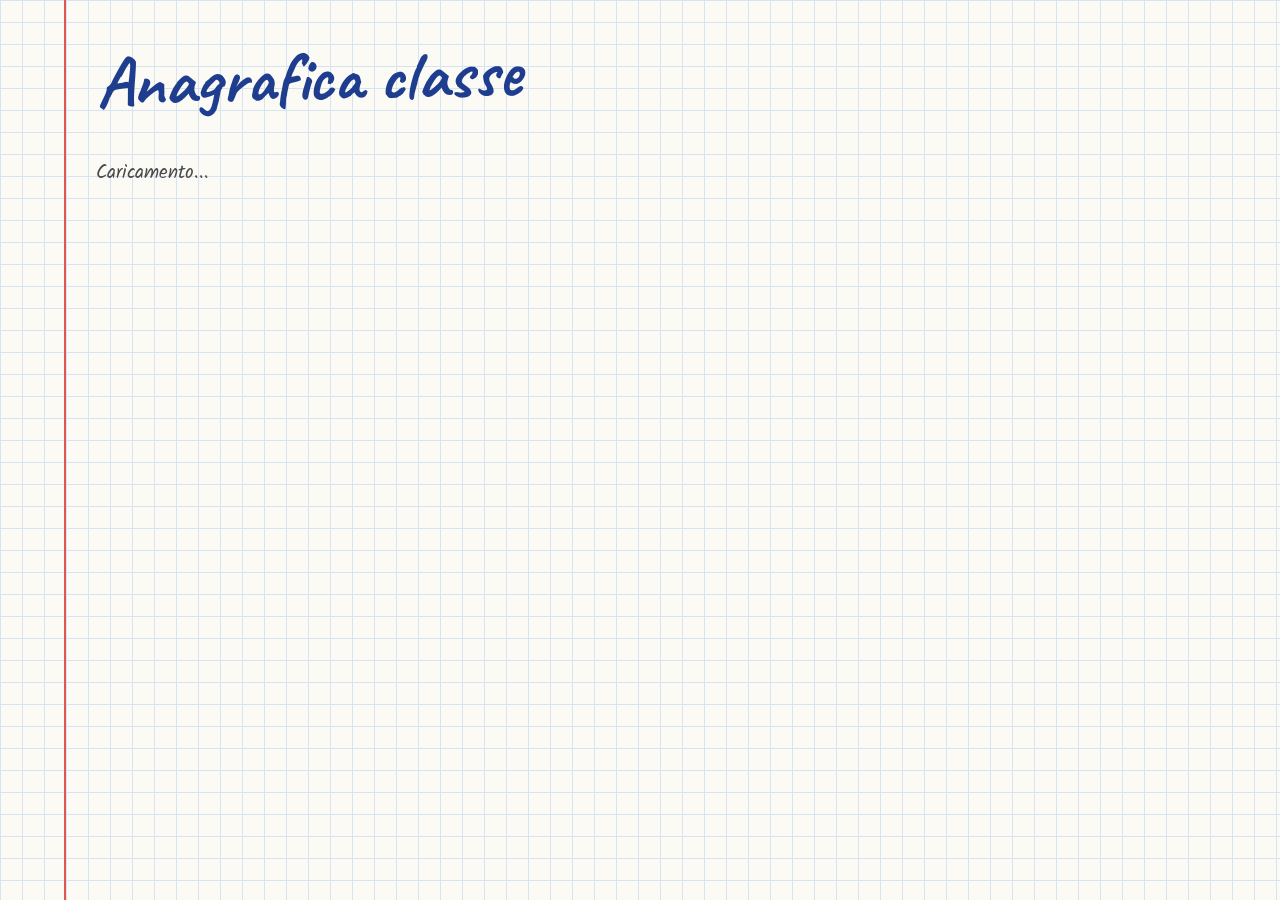
<file: eserciziBelleri/letturaxml.html>
<!DOCTYPE html>
<html lang="it">
<head>
<meta charset="UTF-8">
<meta name="viewport" content="width=device-width, initial-scale=1">
<title>Anagrafica classe</title>
<link rel="preconnect" href="https://fonts.googleapis.com">
<link rel="preconnect" href="https://fonts.gstatic.com" crossorigin>
<link href="https://fonts.googleapis.com/css2?family=Caveat:wght@500;700&family=Kalam:wght@300;400;700&display=swap" rel="stylesheet">
<style>
:root {
  --carta: #fbfaf4;
  --quadretto: #d6e4f2;
  --margine: #e0574f;
  --inchiostro: #1f3d8f;
  --matita: #4a4a4a;
  --evidenziatore: #fff07a;
  --ombra: rgba(60, 50, 20, 0.18);
  color-scheme: light;
}

/* Di sera il quaderno diventa una lavagna */
@media (prefers-color-scheme: dark) {
  :root {
    --carta: #24382e;
    --quadretto: rgba(255, 255, 255, 0.035);
    --margine: rgba(255, 255, 255, 0.18);
    --inchiostro: #f3efe3;
    --matita: #c9d2c4;
    --evidenziatore: rgba(255, 226, 120, 0.35);
    --ombra: rgba(0, 0, 0, 0.45);
    color-scheme: dark;
  }
}

* {
  box-sizing: border-box;
}

body {
  margin: 0;
  min-height: 100vh;
  background-color: var(--carta);
  background-image:
    linear-gradient(var(--quadretto) 1px, transparent 1px),
    linear-gradient(90deg, var(--quadretto) 1px, transparent 1px);
  background-size: 22px 22px;
  color: var(--inchiostro);
  font-family: "Kalam", "Comic Sans MS", cursive;
  padding: 48px 24px 64px 96px;
}

/* La riga rossa del margine */
body::before {
  content: "";
  position: fixed;
  top: 0;
  bottom: 0;
  left: 64px;
  width: 2px;
  background: var(--margine);
}

h1 {
  font-family: "Caveat", "Comic Sans MS", cursive;
  font-weight: 700;
  font-size: clamp(2.8rem, 7vw, 4.4rem);
  line-height: 1;
  margin: 0 0 40px;
  transform: rotate(-1.5deg);
  transform-origin: left;
}

/* Il paragrafo dove compare la tabella */
#demo {
  max-width: 640px;
  margin: 0;
  overflow-x: auto;
  font-size: 1.2rem;
  color: var(--matita);
}

table {
  border-collapse: collapse;
  width: 100%;
  color: var(--inchiostro);
}

th {
  font-family: "Caveat", cursive;
  font-weight: 700;
  font-size: 1.8rem;
  text-align: left;
  padding: 0 18px 6px 4px;
  white-space: nowrap;
  background-image: linear-gradient(transparent 55%, var(--evidenziatore) 55%, var(--evidenziatore) 90%, transparent 90%);
}

td {
  padding: 8px 18px 8px 4px;
  border-bottom: 1px solid var(--quadretto);
  white-space: nowrap;
  text-transform: capitalize;
}

@media (prefers-color-scheme: dark) {
  td {
    border-bottom: 1px dashed rgba(255, 255, 255, 0.15);
  }
}

tr:not(:first-child):hover td {
  background: var(--evidenziatore);
}

/* Il numero scritto a penna rossa */
td:first-child {
  width: 1%;
  font-family: "Caveat", cursive;
  font-weight: 700;
  font-size: 1.5rem;
  color: var(--margine);
  text-align: center;
}

@media (prefers-color-scheme: dark) {
  td:first-child {
    color: var(--inchiostro);
    opacity: 0.6;
  }
}

@media (max-width: 560px) {
  body {
    padding: 32px 16px 48px 60px;
  }
  body::before {
    left: 40px;
  }
}
</style>
</head>
<body>

<h1>Anagrafica classe</h1>
<p id="demo">Caricamento...</p>

<script>
var xmlhttp = new XMLHttpRequest();

xmlhttp.onload = function() {
  if (this.status == 200) {
    var xmlDoc = this.responseXML;
    var utenti = xmlDoc.getElementsByTagName("utente");
    var txt = "";
    var i;

    txt += "<table>";
    txt += "<tr>";
    txt += "<th>N.</th>";
    txt += "<th>Nome</th>";
    txt += "<th>Cognome</th>";
    txt += "</tr>";

    for (i = 0; i < utenti.length; i++) {
      txt += "<tr>";
      txt += "<td>" + (i + 1) + "</td>";
      txt += "<td>" + utenti[i].getElementsByTagName("nome")[0].childNodes[0].nodeValue + "</td>";
      txt += "<td>" + utenti[i].getElementsByTagName("cognome")[0].childNodes[0].nodeValue + "</td>";
      txt += "</tr>";
    }

    txt += "</table>";
    document.getElementById("demo").innerHTML = txt;
  }
};

xmlhttp.open("GET", "https://ppetrozzi.github.io/lavori/xml/nomi.xml", true);
xmlhttp.send();
</script>

</body>
</html>
</file>
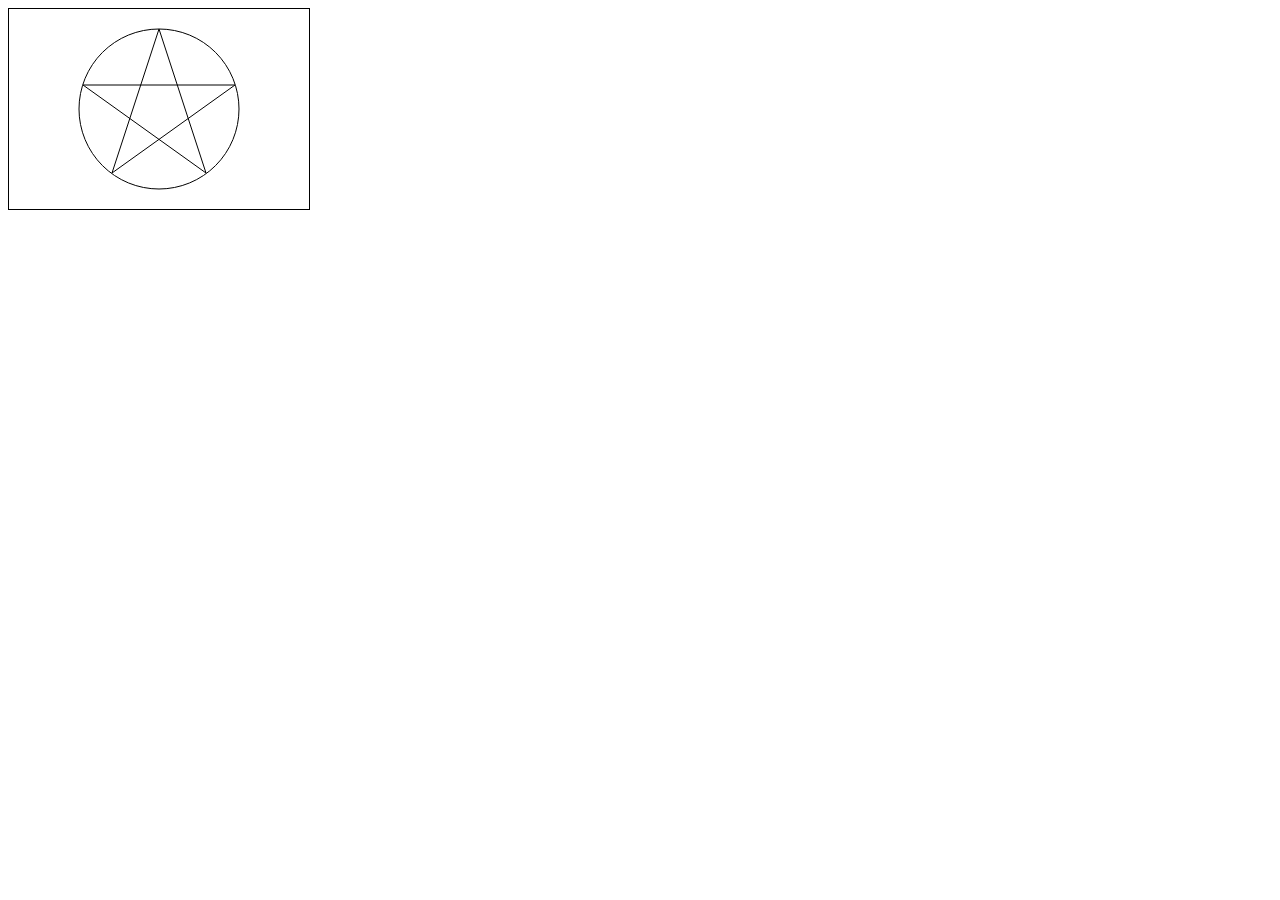
<file: eserciziBelleri/stella1.html>
<html>
<body>
<canvas id="myCanvas" width="300" height="200" style="border:1px solid #000;"></canvas>
<script>
const canvas = document.getElementById("myCanvas");
const ctx = canvas.getContext("2d");
ctx.beginPath();
ctx.moveTo(150,20);
ctx.lineTo(197,164);
ctx.lineTo(74,76);
ctx.lineTo(226,76);
ctx.lineTo(103,164);
ctx.lineTo(150,20);
ctx.stroke();
ctx.beginPath();
ctx.arc(150,100,80,0,2*Math.PI);
ctx.stroke();
</script>
</body>
</html>
</file>
<file: eserciziBelleri/style.css>
* {
    margin: 0;
    padding: 0;
    box-sizing: border-box;
    font-family: Arial, Helvetica, sans-serif;
}

body {
    background-color: #e8eef3;
    padding: 40px 20px;
}

form {
    background: #ffffff;
    max-width: 700px;
    margin: 40px auto;
    padding: 40px 35px;
    border-radius: 15px;
    box-shadow: 0 8px 20px rgba(0, 0, 0, 0.15);
}

h1 {
    text-align: center;
    margin-bottom: 25px;
    color: #1f3c88;
}

label {
    display: block;
    margin-top: 15px;
    color: #34495e;
    font-weight: bold;
}

input[type="text"],
input[type="number"],
input[type="date"],
select {
    width: 100%;
    padding: 12px;
    margin-top: 6px;
    border-radius: 10px;
    border: 1px solid #ccc;
    font-size: 15px;
    transition: 0.2s;
}

input:focus,
select:focus {
    border-color: #1f3c88;
    outline: none;
    box-shadow: 0 0 5px rgba(31, 60, 136, 0.3);
}

.radio-group,
.checkbox-group {
    margin-top: 8px;
    display: flex;
    flex-wrap: wrap;
    gap: 15px;
}

.radio-group label,
.checkbox-group label {
    font-weight: normal;
    color: #2c3e50;
}

input[type="button"] {
    width: 100%;
    margin-top: 30px;
    padding: 14px;
    background: linear-gradient(to right, #1f3c88, #3a5bbf);
    color: white;
    font-size: 16px;
    font-weight: bold;
    border: none;
    border-radius: 12px;
    cursor: pointer;
    transition: 0.3s;
}

input[type="button"]:hover {
    background: linear-gradient(to right, #3a5bbf, #1f3c88);
}

#output {
    max-width: 700px;
    margin: 30px auto 0;
    padding: 25px 30px;
    background: #f7f9fc;
    border-radius: 15px;
    box-shadow: 0 8px 20px rgba(0,0,0,0.12);
    line-height: 1.6;
}

#output h2 {
    margin-bottom: 15px;
    color: #1f3c88;
}
</file>
